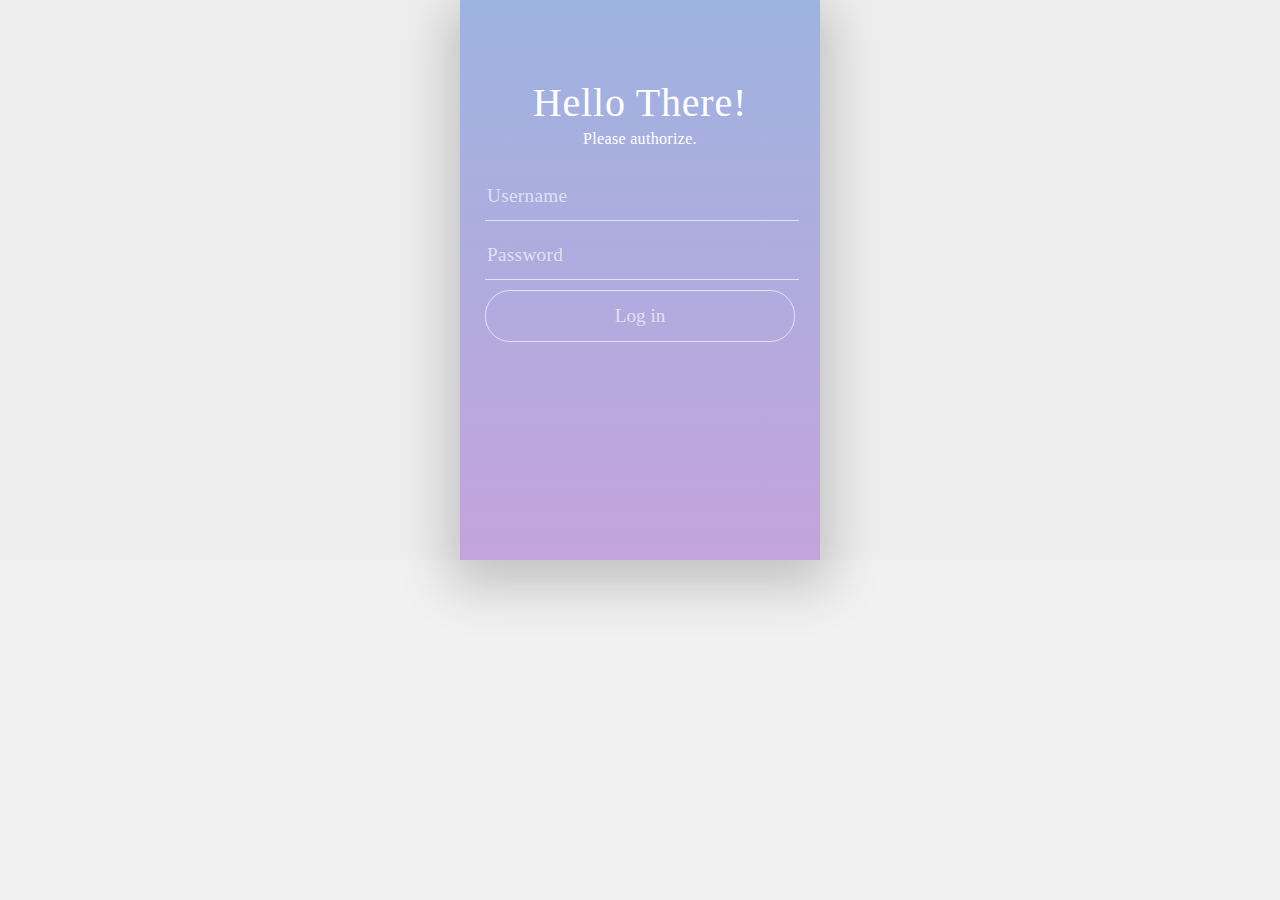
<file: web/login.html>
<!DOCTYPE html>
<html lang="en">
<head>
  <meta charset="UTF-8">
  <meta name="viewport" content="width=device-width, initial-scale=1.0">
  <meta http-equiv="X-UA-Compatible" content="ie=edge">
  <title>Log in</title>
  <link rel="stylesheet" href="css/master.css">
  <link rel="stylesheet" href="css/login.css">
</head>
<body>
  <div class='container'>
    <div class='window'>
      <div class='overlay'></div>
      <div class='login-form'>
        <div class='welcome'>Hello There!</div>
        <div class='subtitle'>Please authorize.</div>
        <div class='input-fields'>
          <input type='text' placeholder='Username' class='input-line full-width'></input>
          <input type='password' placeholder='Password' class='input-line full-width'></input>
        </div>
        <div><button class='ghost-round full-width'>Log in</button></div>
      </div>
    </div>
  </div>
</body>
</html>
</file>
<file: web/css/master.css>
@import url(https://fonts.googleapis.com/css?family=Ek+Mukta:200);
body {
  margin: 0;
  line-height: 1.4;
  display: block;
  background: #F1F1F1;
  border-radius: 3px;
}

.container {
  display: -webkit-box;
  display: -webkit-flex;
  display: -ms-flexbox;
  display: flex;
  -webkit-box-align: center;
  -webkit-align-items: center;
  -ms-flex-align: center;
  align-items: center;
  -webkit-box-pack: center;
  -webkit-justify-content: center;
  -ms-flex-pack: center;
  justify-content: center;
  background: #eee;
  height: 100%;
}

.full-width {
  width: 100%;
}

.buttons{
  display: grid;
  grid-template-columns: auto auto auto auto;
  grid-gap: 2px;
  background-color: #2196F3;
  padding: 2px;
}

.buttons button{

  background-color: rgba(255, 255, 255, 0.8);
  text-align: center;
  padding: 10px 0;
  font-size: 20px;
}

#videoBlock img{
  width: 100%;
}

 .header {
  position: absolute;
  display: block;
  top: 0;
  left: 0;
  height: 50px;
  width: 100%;
  background: rgba(0, 0, 0, 0.8);
  overflow: hidden;
  transition: all 0.5s ease-out, background 1s ease-out;
  transition-delay: 0.2s;
  z-index: 1;
}
 .header .burger-container {
  position: relative;
  display: inline-block;
  height: 50px;
  width: 50px;
  cursor: pointer;
  -webkit-transform: rotate(0deg);
          transform: rotate(0deg);
  transition: all 0.3s cubic-bezier(0.4, 0.01, 0.165, 0.99);
  -webkit-user-select: none;
     -moz-user-select: none;
      -ms-user-select: none;
          user-select: none;
  -webkit-tap-highlight-color: transparent;
}
 .header .burger-container #burger {
  width: 18px;
  height: 8px;
  position: relative;
  display: block;
  margin: -4px auto 0;
  top: 50%;
}
 .header .burger-container #burger .bar {
  width: 100%;
  height: 1px;
  display: block;
  position: relative;
  background: #FFF;
  transition: all 0.3s cubic-bezier(0.4, 0.01, 0.165, 0.99);
  transition-delay: 0s;
}
 .header .burger-container #burger .bar.topBar {
  -webkit-transform: translateY(0px) rotate(0deg);
          transform: translateY(0px) rotate(0deg);
}
 .header .burger-container #burger .bar.btmBar {
  -webkit-transform: translateY(6px) rotate(0deg);
          transform: translateY(6px) rotate(0deg);
}
 .header .icon {
  display: inline-block;
  position: absolute;
  height: 100%;
  line-height: 50px;
  width: 50px;
  height: 50px;
  text-align: center;
  color: #FFF;
  font-size: 22px;
  left: 50%;
  -webkit-transform: translateX(-50%);
          transform: translateX(-50%);
}
 .header .icon.icon-bag {
  right: 0;
  top: 0;
  left: auto;
  -webkit-transform: translateX(0px);
          transform: translateX(0px);
  transition: -webkit-transform 0.5s cubic-bezier(0.4, 0.01, 0.165, 0.99);
  transition: transform 0.5s cubic-bezier(0.4, 0.01, 0.165, 0.99);
  transition: transform 0.5s cubic-bezier(0.4, 0.01, 0.165, 0.99), -webkit-transform 0.5s cubic-bezier(0.4, 0.01, 0.165, 0.99);
  transition-delay: 0.65s;
}
 .header ul.menu {
  position: relative;
  display: block;
  padding: 0px 48px 0;
  list-style: none;
}
 .header ul.menu li.menu-item {
  border-bottom: 1px solid #333;
  margin-top: 5px;
  -webkit-transform: scale(1.15) translateY(-30px);
          transform: scale(1.15) translateY(-30px);
  opacity: 0;
  transition: opacity 0.6s cubic-bezier(0.4, 0.01, 0.165, 0.99), -webkit-transform 0.5s cubic-bezier(0.4, 0.01, 0.165, 0.99);
  transition: transform 0.5s cubic-bezier(0.4, 0.01, 0.165, 0.99), opacity 0.6s cubic-bezier(0.4, 0.01, 0.165, 0.99);
  transition: transform 0.5s cubic-bezier(0.4, 0.01, 0.165, 0.99), opacity 0.6s cubic-bezier(0.4, 0.01, 0.165, 0.99), -webkit-transform 0.5s cubic-bezier(0.4, 0.01, 0.165, 0.99);
}
 .header ul.menu li.menu-item:nth-child(1) {
  transition-delay: 0.49s;
}
 .header ul.menu li.menu-item:nth-child(2) {
  transition-delay: 0.42s;
}
 .header ul.menu li.menu-item:nth-child(3) {
  transition-delay: 0.35s;
}
 .header ul.menu li.menu-item:nth-child(4) {
  transition-delay: 0.28s;
}
 .header ul.menu li.menu-item:nth-child(5) {
  transition-delay: 0.21s;
}
 .header ul.menu li.menu-item:nth-child(6) {
  transition-delay: 0.14s;
}
 .header ul.menu li.menu-item:nth-child(7) {
  transition-delay: 0.07s;
}
 .header ul.menu li.menu-item a {
  display: block;
  position: relative;
  color: #FFF;
  font-family: "Ek Mukta", sans-serif;
  font-weight: 100;
  text-decoration: none;
  font-size: 22px;
  line-height: 2.35;
  font-weight: 200;
  width: 100%;
}
 .header.menu-opened {
  height: 100%;
  background-color: #000;
  transition: all 0.3s ease-in, background 0.5s ease-in;
  transition-delay: 0.25s;
}
 .header.menu-opened .burger-container {
  -webkit-transform: rotate(90deg);
          transform: rotate(90deg);
}
 .header.menu-opened .burger-container #burger .bar {
  transition: all 0.4s cubic-bezier(0.4, 0.01, 0.165, 0.99);
  transition-delay: 0.2s;
}
 .header.menu-opened .burger-container #burger .bar.topBar {
  -webkit-transform: translateY(4px) rotate(45deg);
          transform: translateY(4px) rotate(45deg);
}
 .header.menu-opened .burger-container #burger .bar.btmBar {
  -webkit-transform: translateY(3px) rotate(-45deg);
          transform: translateY(3px) rotate(-45deg);
}
 .header.menu-opened ul.menu li.menu-item {
  -webkit-transform: scale(1) translateY(0px);
          transform: scale(1) translateY(0px);
  opacity: 1;
}
 .header.menu-opened ul.menu li.menu-item:nth-child(1) {
  transition-delay: 0.27s;
}
 .header.menu-opened ul.menu li.menu-item:nth-child(2) {
  transition-delay: 0.34s;
}
 .header.menu-opened ul.menu li.menu-item:nth-child(3) {
  transition-delay: 0.41s;
}
 .header.menu-opened ul.menu li.menu-item:nth-child(4) {
  transition-delay: 0.48s;
}
 .header.menu-opened ul.menu li.menu-item:nth-child(5) {
  transition-delay: 0.55s;
}
 .header.menu-opened ul.menu li.menu-item:nth-child(6) {
  transition-delay: 0.62s;
}
 .header.menu-opened ul.menu li.menu-item:nth-child(7) {
  transition-delay: 0.69s;
}
 .header.menu-opened .icon.icon-bag {
  -webkit-transform: translateX(75px);
          transform: translateX(75px);
  transition-delay: 0.3s;
}
 .content {
  font-family: "Ek Mukta", sans-serif;
  padding: 67px 4% 0;
  text-align: justify;
  overflow: scroll;
  max-height: 100%;
}
 .content::-webkit-scrollbar {
  display: none;
}
 .content h2 {
  margin-bottom: 0px;
  letter-spacing: 1px;
}
 .content img {
  width: 95%;
  position: relative;
  display: block;
  margin: 75px auto 75px;
}
 .content img:nth-of-type(2) {
  margin: 75px auto;
}
@media (max-width: 600px) {
   {
    width: 100%;
    height: 100vh;
    margin: 0;
    border-radius: 0px;
  }
   .header {
    position: fixed;
  }
}

input {
  border: none;
}

button:focus {
  outline: none;
}

::-webkit-input-placeholder {
  color: rgba(255, 255, 255, 0.65);
}

::-webkit-input-placeholder .input-line:focus +::input-placeholder {
  color: #fff;
}
</file>
<file: web/css/login.css>
.welcome {
  font-weight: 200;
  margin-top: 75px;
  text-align: center;
  font-size: 40px;
  font-size: 2.5rem;
  letter-spacing: 0px;
  letter-spacing: 0.05rem;
}

.subtitle {
  text-align: center;
  line-height: 1em;
  font-weight: 100;
  letter-spacing: 0px;
  letter-spacing: 0.02rem;
}

.input-fields {
  margin-top: 25px;
}

.ghost-round {
  cursor: pointer;
  background: none;
  border: 1px solid rgba(255, 255, 255, 0.65);
  border-radius: 25px;
  color: rgba(255, 255, 255, 0.65);
  -webkit-align-self: flex-end;
  -ms-flex-item-align: end;
  align-self: flex-end;
  font-size: 19px;
  font-size: 1.2rem;
  font-family: roboto;
  font-weight: 300;
  line-height: 2.5em;
  margin-top: auto;
  margin-bottom: 25px;
  -webkit-transition: all .2s ease;
  transition: all .2s ease;
}

.ghost-round:hover {
  background: rgba(255, 255, 255, 0.15);
  color: #fff;
  -webkit-transition: all .2s ease;
  transition: all .2s ease;
}

.input-line {
  background: none;
  margin-bottom: 10px;
  line-height: 2.4em;
  color: #fff;
  font-family: roboto;
  font-weight: 300;
  letter-spacing: 0px;
  letter-spacing: 0.02rem;
  font-size: 19px;
  font-size: 1.2rem;
  border-bottom: 1px solid rgba(255, 255, 255, 0.65);
  -webkit-transition: all .2s ease;
  transition: all .2s ease;
}


.login-form {
  padding-left: 25px;
  padding-right: 25px;
  display: -webkit-box;
  display: -webkit-flex;
  display: -ms-flexbox;
  display: flex;
  -webkit-flex-flow: column;
  -ms-flex-flow: column;
  flex-flow: column;
  z-index: 5;
}
.overlay {
  background: -webkit-linear-gradient(#8CA6DB, #B993D6);
  background: linear-gradient(#8CA6DB, #B993D6);
  opacity: 0.85;
  filter: alpha(opacity=85);
  height: 560px;
  position: absolute;
  width: 360px;
  z-index: 1;
}

.window {
  z-index: 100;
  color: #fff;
  font-family: roboto;
  position: relative;
  display: -webkit-box;
  display: -webkit-flex;
  display: -ms-flexbox;
  display: flex;
  -webkit-flex-flow: column;
  -ms-flex-flow: column;
  flex-flow: column;
  box-shadow: 0px 15px 50px 10px rgba(0, 0, 0, 0.2);
  box-sizing: border-box;
  height: 560px;
  width: 360px;
  background: #fff;
}
</file>
